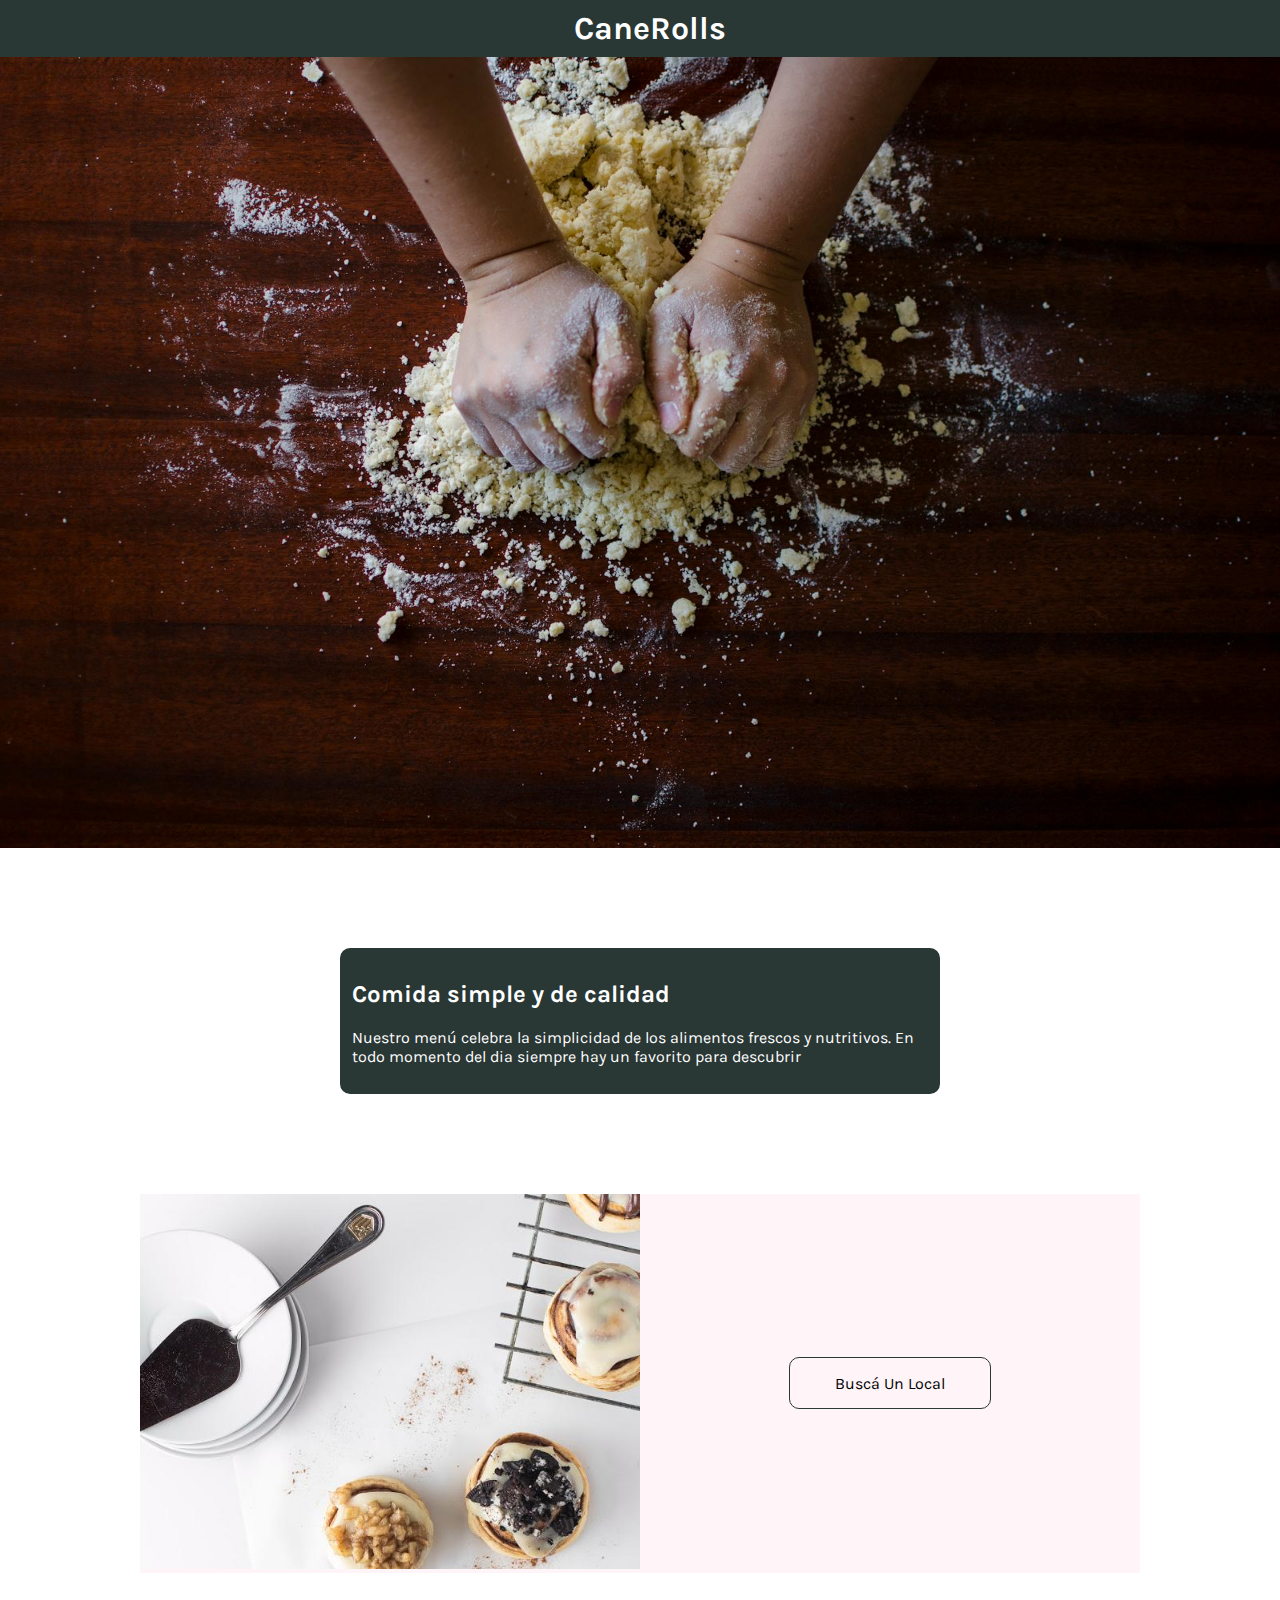
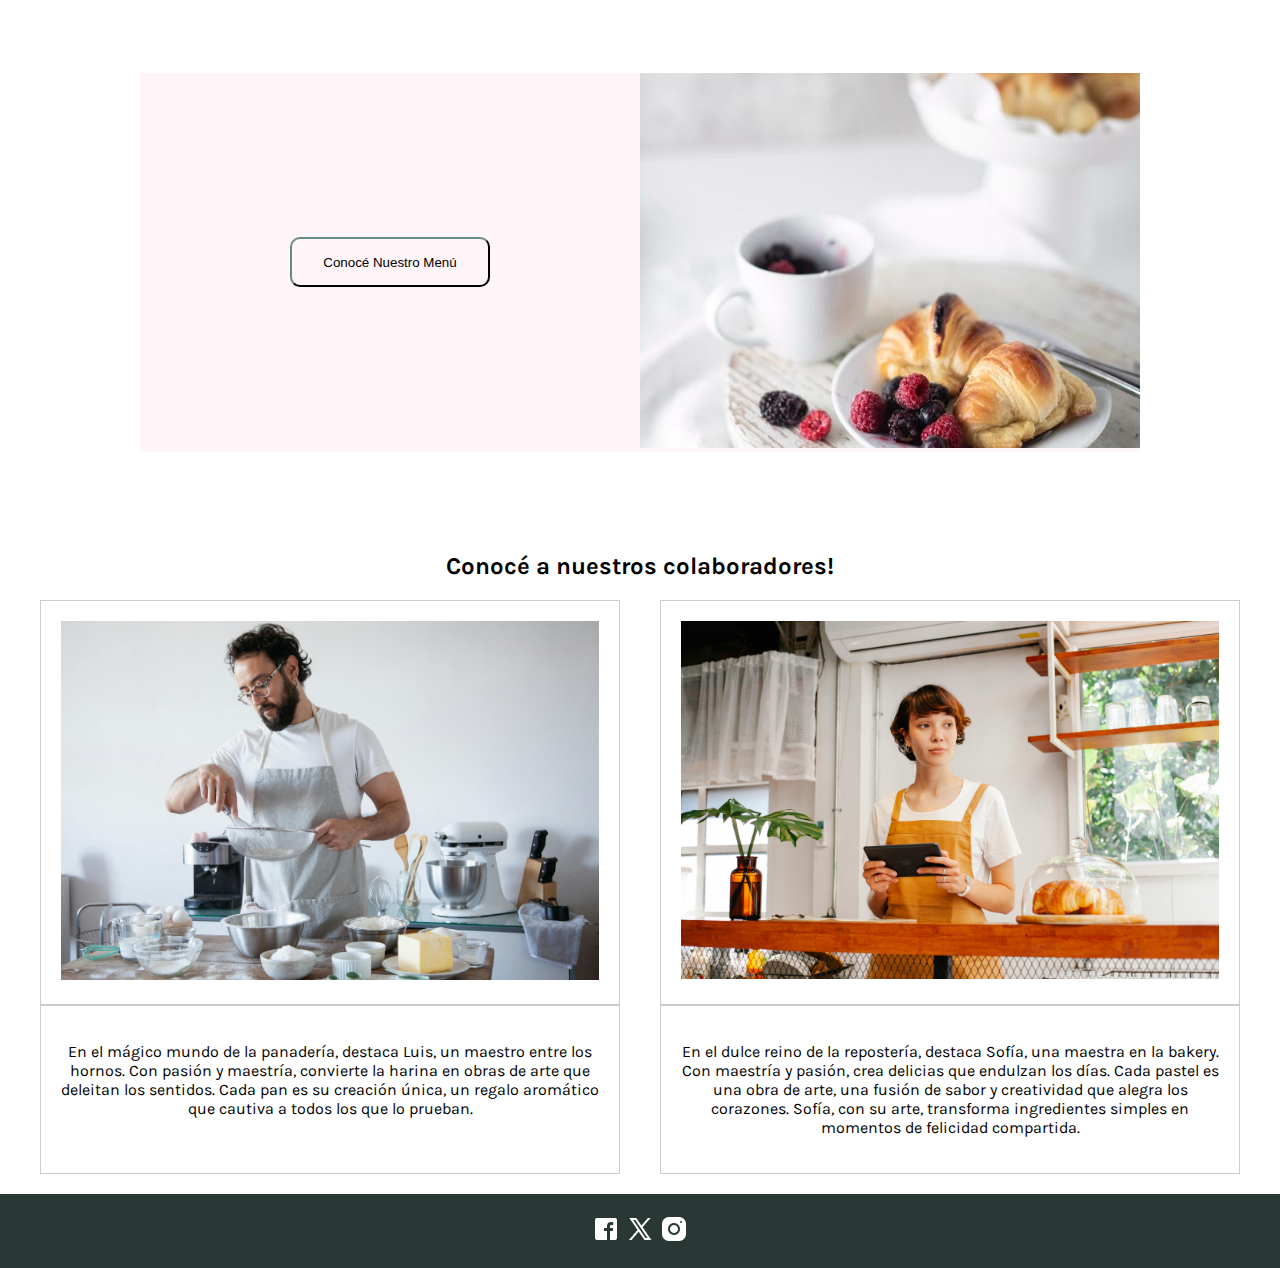
<file: index.html>
<!DOCTYPE html>
<html lang="en">

<head>
    <meta charset="UTF-8">
    <meta name="viewport" content="width=device-width, initial-scale=1.0">
    <title>CaneRolls</title>
    <link rel="stylesheet" href="styles.css">
    <link rel="preconnect" href="https://fonts.googleapis.com">
    <link rel="preconnect" href="https://fonts.gstatic.com" crossorigin>
    <link href="https://fonts.googleapis.com/css2?family=Karla:ital,wght@0,200..800;1,200..800&display=swap"
        rel="stylesheet">
</head>

<body>
    <header>
        <nav>
            <h1>CaneRolls</h1>
        </nav>
    </header>

    <div id="prueba">
        <img id="img1" alt="imagen de masa" src="pexels-life-of-pix-9095.jpg">
    </div>

    <div id="caja2">
        <h2>Comida simple y de calidad</h2>
        <div>
            <p>Nuestro menú celebra la simplicidad de los alimentos frescos y nutritivos. En todo momento del dia
                siempre hay un favorito para descubrir</p>
        </div>
    </div>

    <div class="contenedor">
        <div class="izquierda">
            <img class="img2" alt="Imagen de rolls" src="img1.jpeg">
        </div>

        <div class="derecha">
            <a id="boton-menu"
                href="https://www.google.com.ar/maps/dir//Av.+Gral.+Las+Heras+2420,+C1425+Cdad.+Aut%C3%B3noma+de+Buenos+Aires/@-34.5860767,-58.3997398,17.15z/data=!4m8!4m7!1m0!1m5!1m1!1s0x95bcca9ebc4a9e7d:0x4b3e0a23485d673e!2m2!1d-58.3987274!2d-34.5865227?entry=ttu"
                target="_blank">Buscá Un Local</a>
        </div>
    </div>
    <div class="contenedor">

        <div class="derecha">
            <button>Conocé Nuestro Menú</button>
        </div>
        <div class="izquierda">
            <img class="img3" alt="imagen de medialunas" src="img3.jpeg">
        </div>

    </div>

    <h2 id="titulo-secun">Conocé a nuestros colaboradores!</h2>

    <div class="container2">
        <div class="box">
            <img src="img4.jpg" alt="Imagen 1">
        </div>
        <div class="box">
            <img src="img5.jpg" alt="Imagen 2">
        </div>
        <div class="box">
            <p>En el mágico mundo de la panadería, destaca Luis, un maestro entre los hornos. Con pasión y maestría,
                convierte la harina en obras de arte que deleitan los sentidos. Cada pan es su creación única, un regalo
                aromático que cautiva a todos los que lo prueban.
            </p>
        </div>
        <div class="box">
            <p>En el dulce reino de la repostería, destaca Sofía, una maestra en la bakery. Con maestría y pasión, crea
                delicias que endulzan los días. Cada pastel es una obra de arte, una fusión de sabor y creatividad que
                alegra los corazones. Sofía, con su arte, transforma ingredientes simples en momentos de felicidad
                compartida.</p>
        </div>
    </div>

    <footer>
        <div id="redes-sociales">
            <a href="https://www.facebook.com" target="_blank"><img src="icon-facebook.png" alt="Facebook"></a>
            <a href="https://twitter.com" target="_blank"><img src="icon-tw.png" alt="Twitter"></a>
            <a href="https://www.instagram.com" target="_blank"><img src="icon-ig.png" alt="Instagram"></a>
        </div>
    </footer>
</body>

</html>
</file>
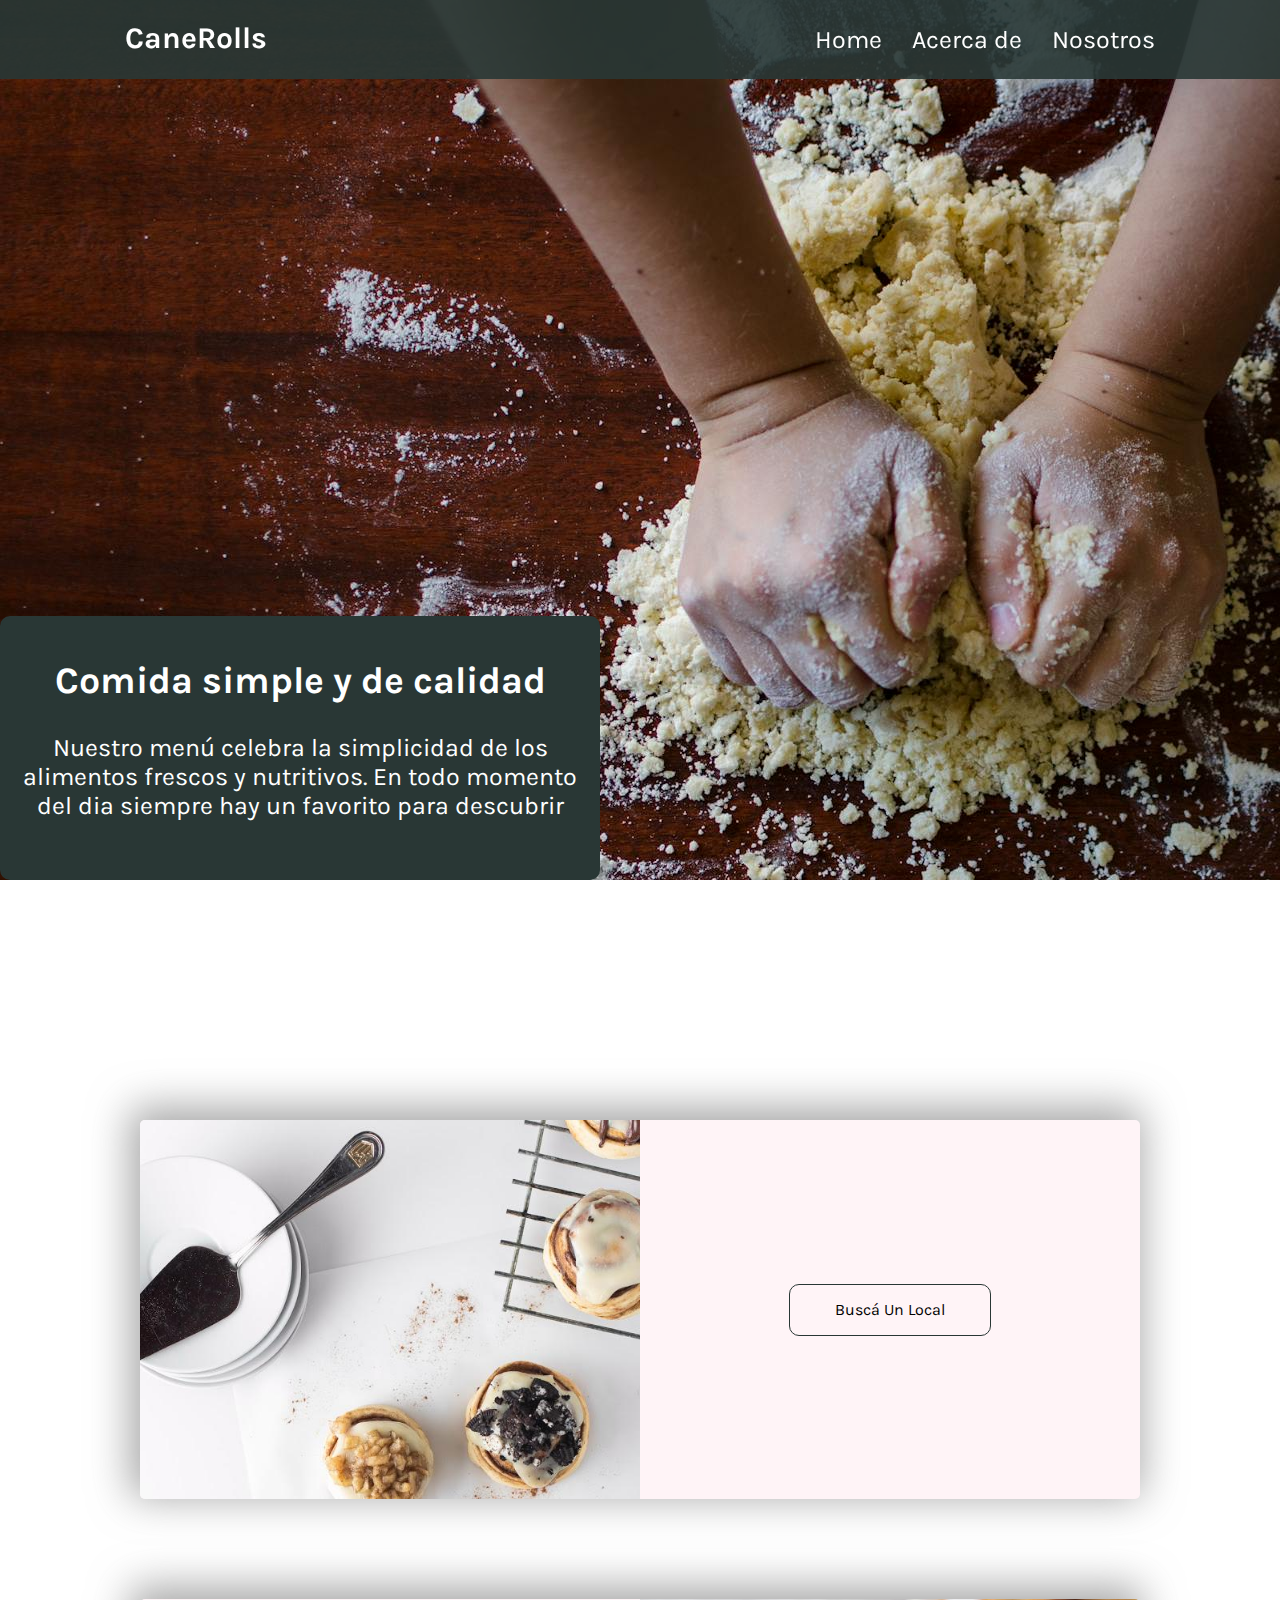
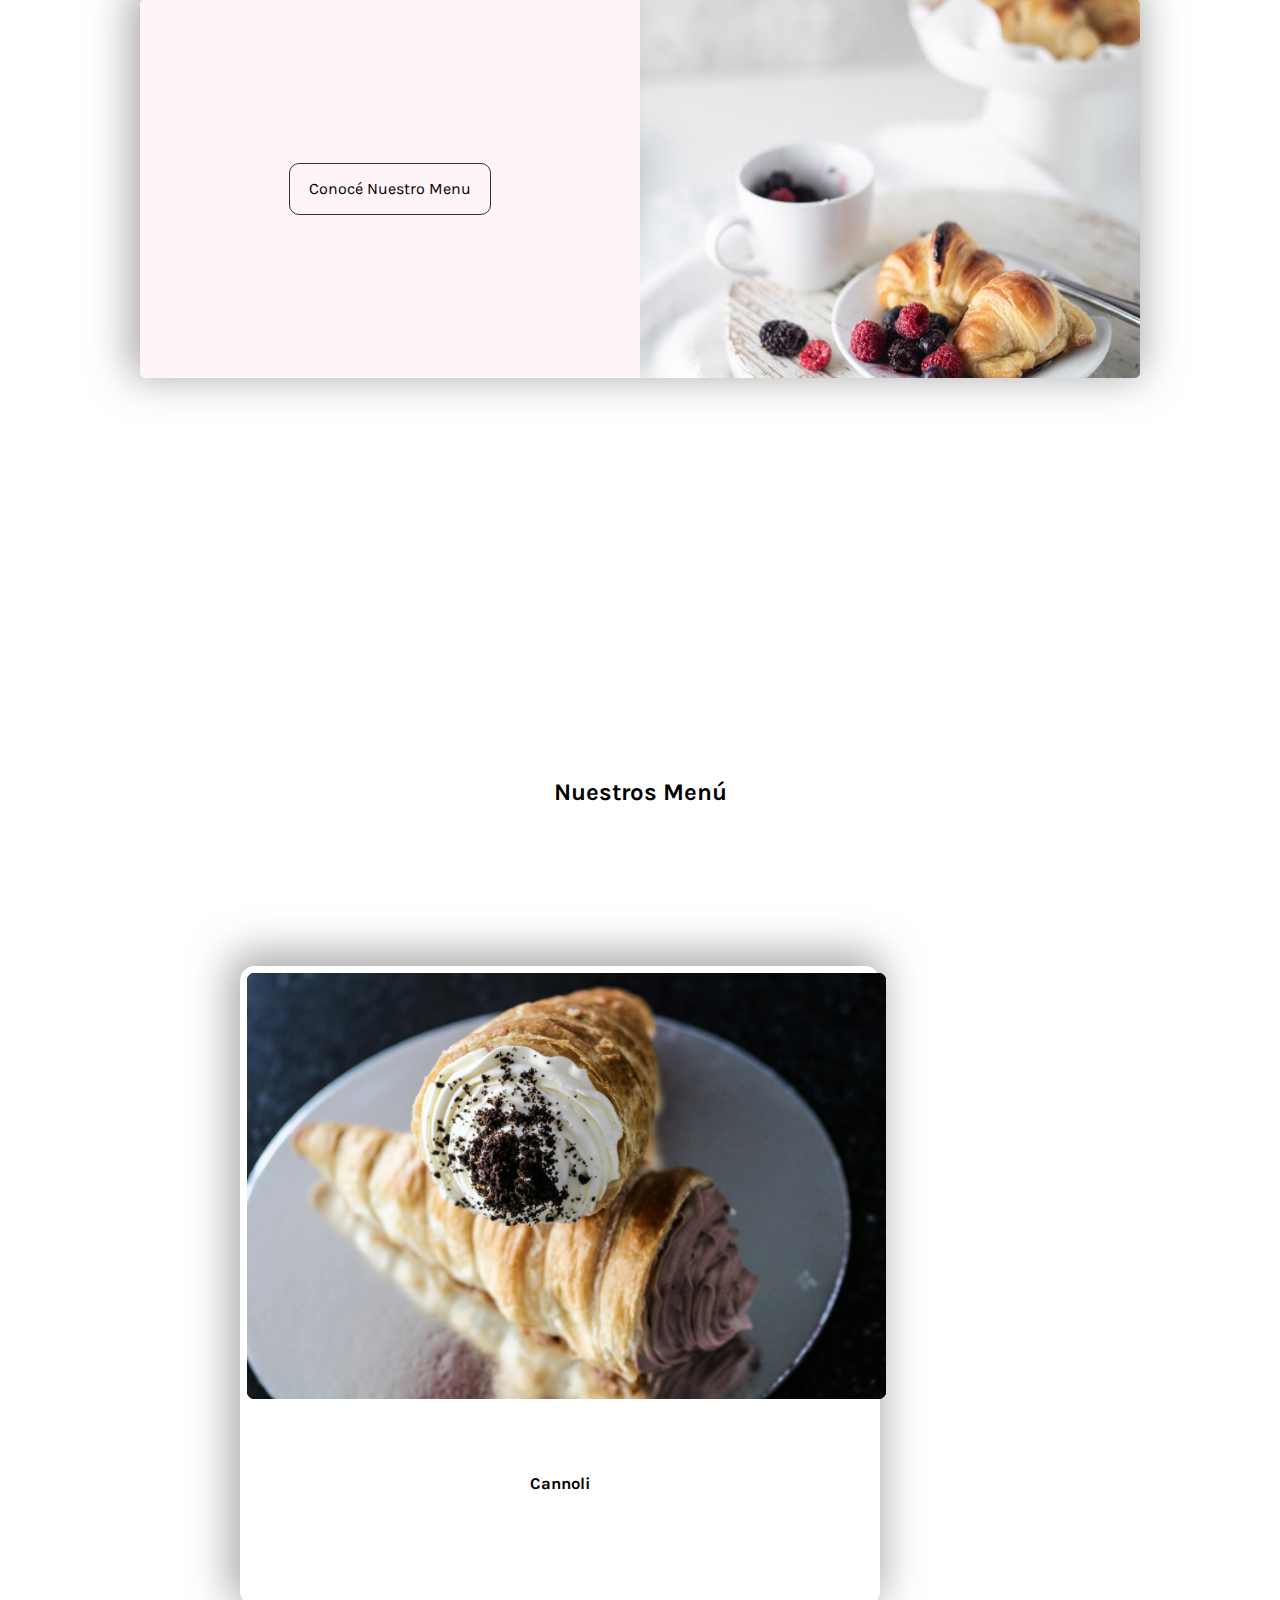
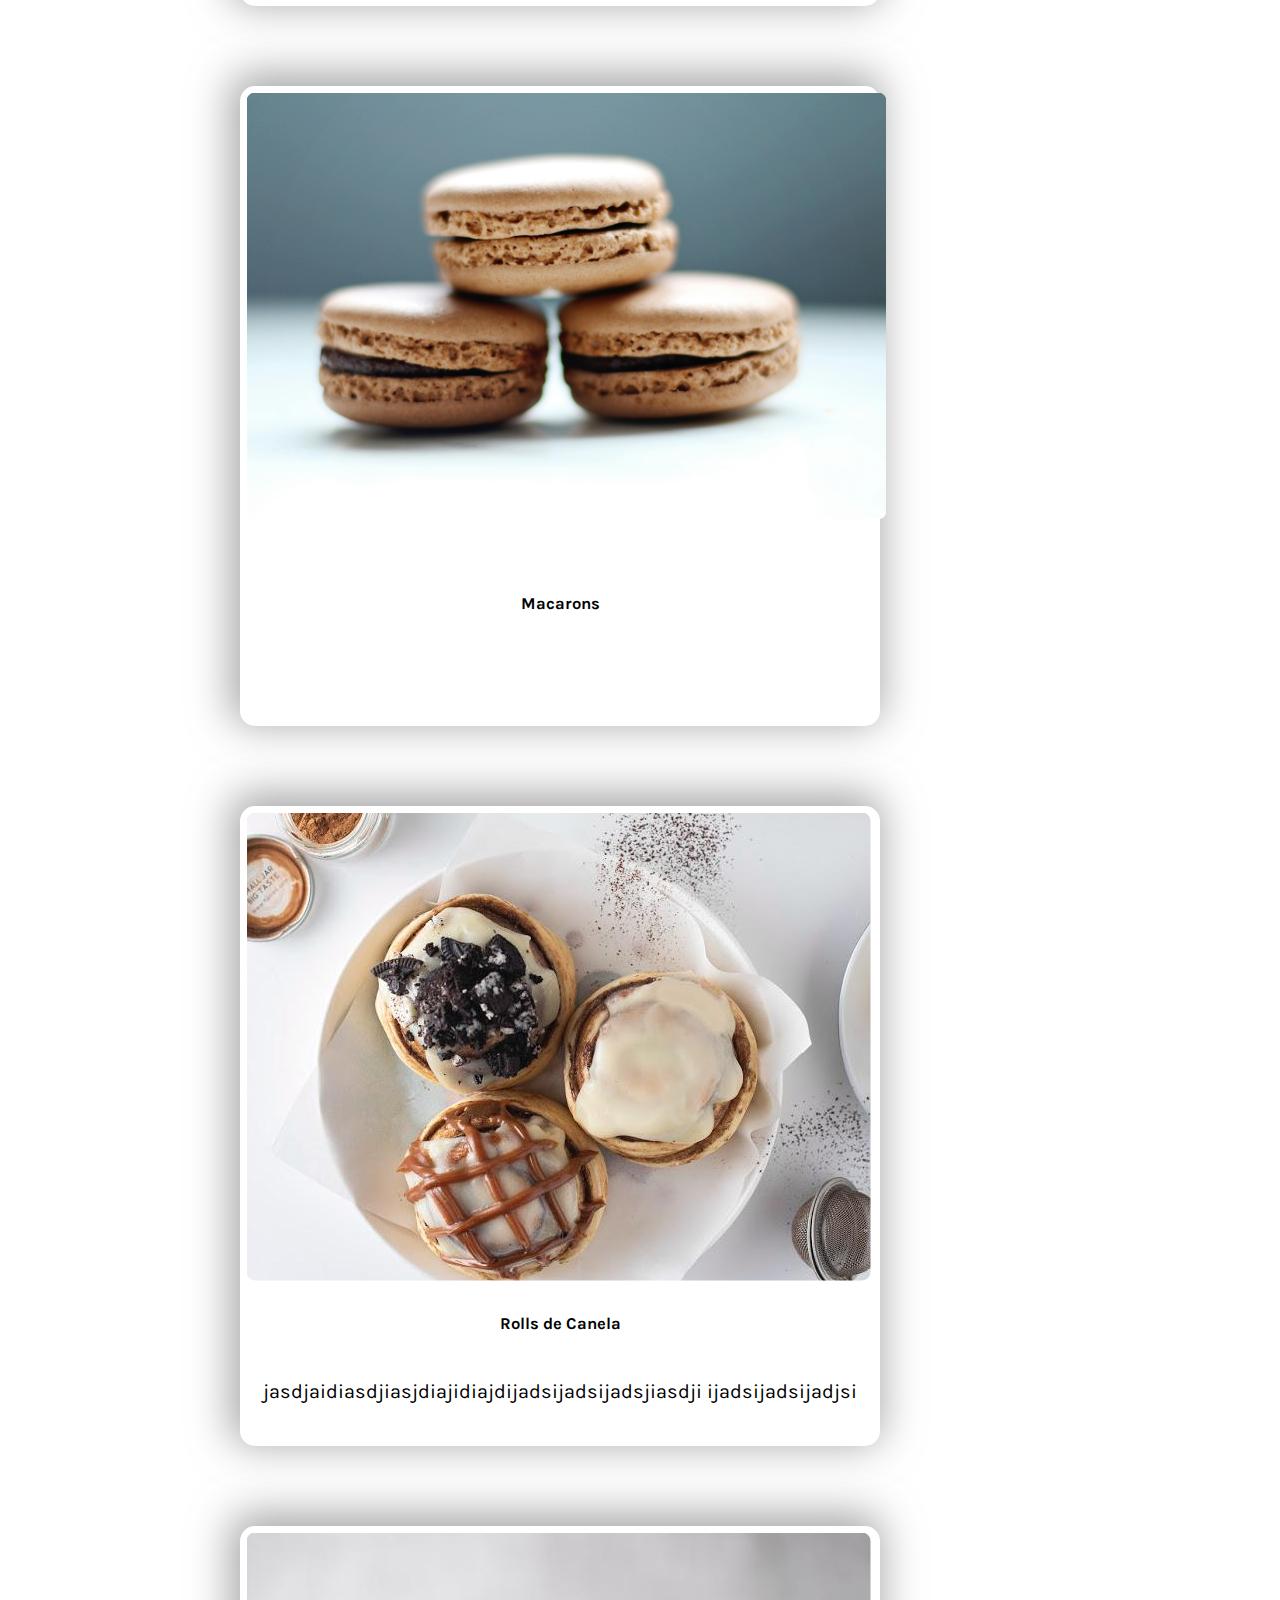
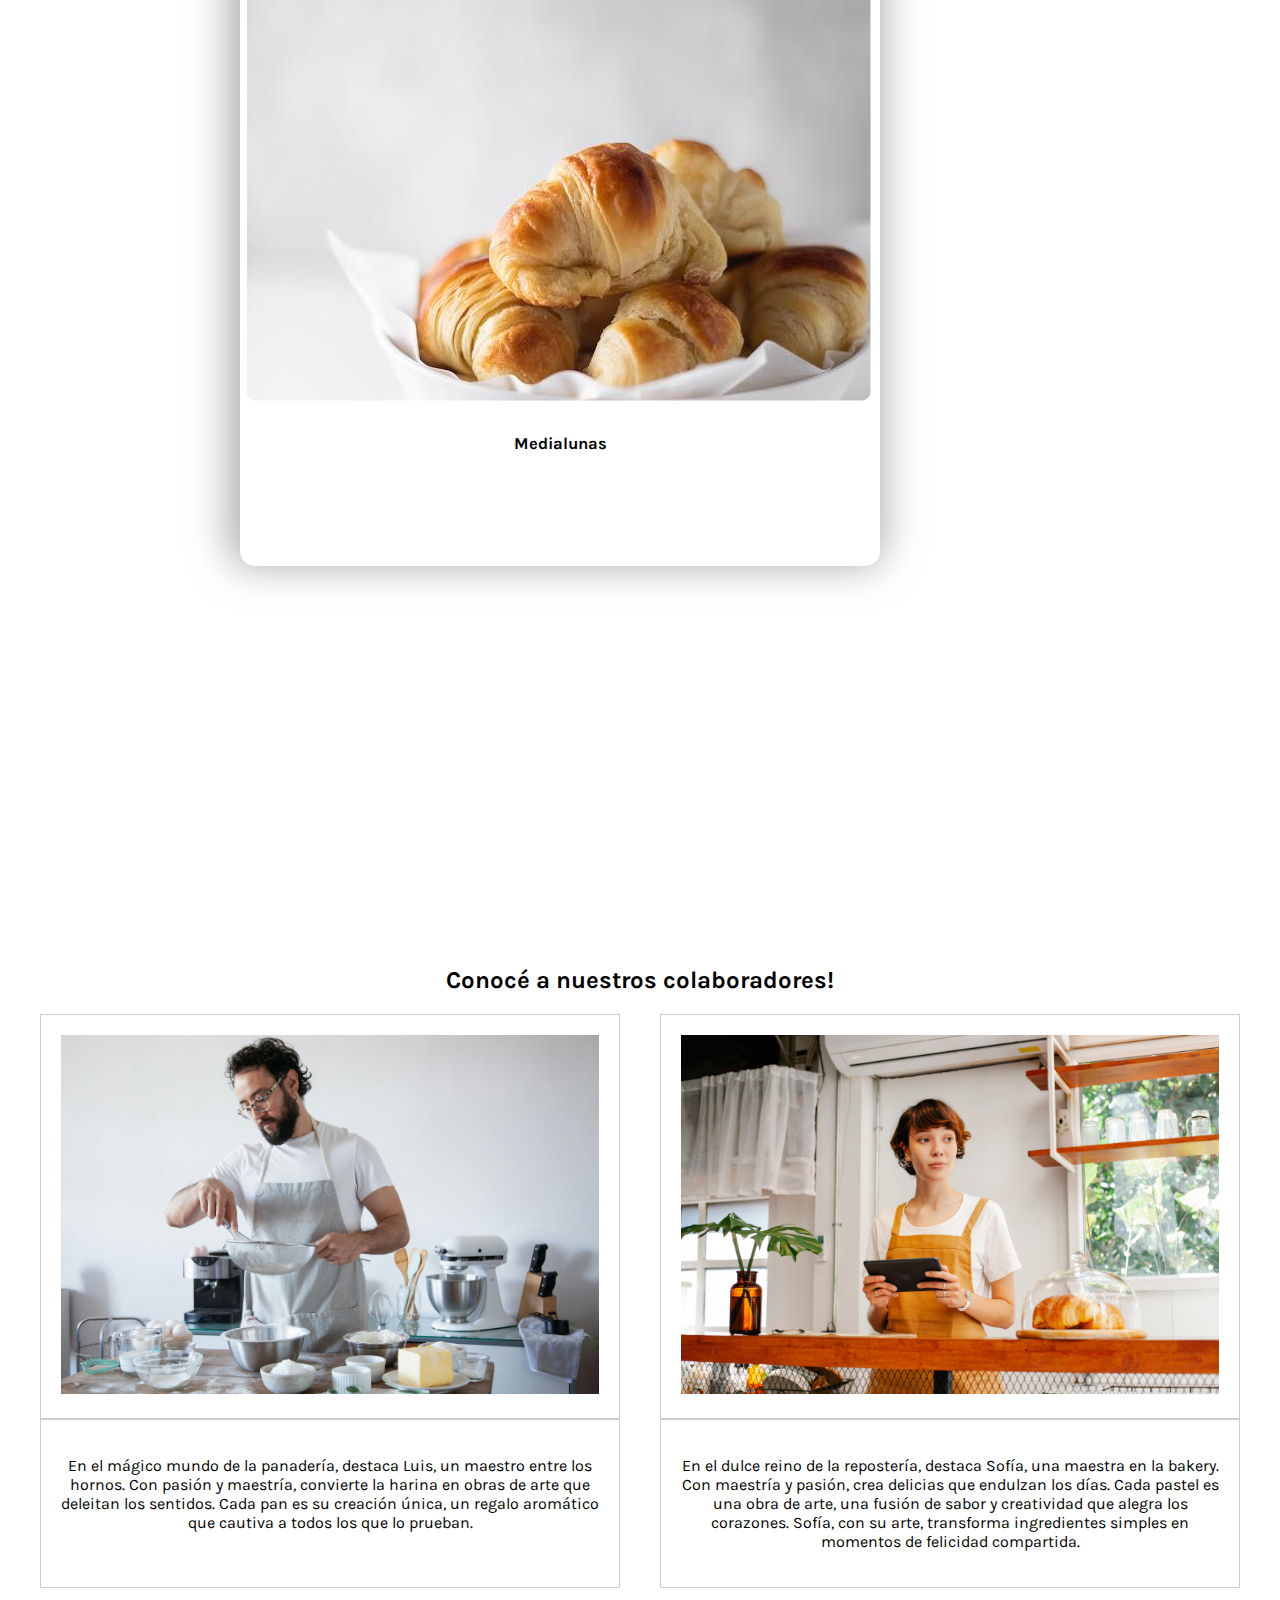
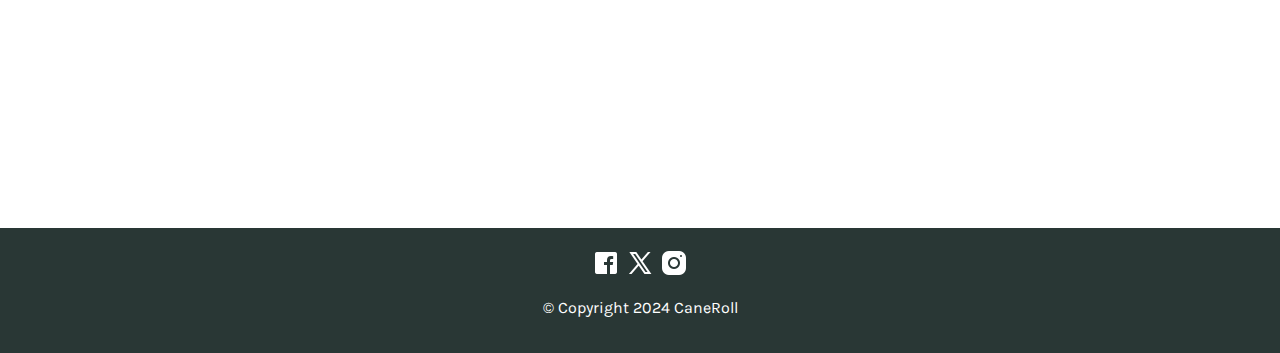
<file: TP/index.html>
<!DOCTYPE html>
<html lang="en">

<head>
    <meta charset="UTF-8">
    <meta name="viewport" content="width=device-width, initial-scale=1.0">
    <title>CaneRolls</title>
    <link rel="stylesheet" href="styles.css">
    <link rel="preconnect" href="https://fonts.googleapis.com">
    <link rel="preconnect" href="https://fonts.gstatic.com" crossorigin>
    <link href="https://fonts.googleapis.com/css2?family=Karla:ital,wght@0,200..800;1,200..800&display=swap"
        rel="stylesheet">
</head>

<body>
    <header>
        <nav>
            <h1>CaneRolls</h1>
            <div class="container-list-menu">
                <ul>
                    <li>
                        <a href="#prueba">Home</a>
                    </li>
                    <li>
                        <a href="#container-card">Acerca de</a>
                    </li>
                    <li>
                        <a href="#about">Nosotros </a>
                    </li>
                </ul>
            </div>
        </nav>
        
    </header>

    <section id="prueba" class="banner">
        <!-- <img id="img1" alt="imagen de masa" src="fotos/pexels-life-of-pix-9095.jpg"> -->
        <div class="container-text">
            <div class="container-text-banner">
                <h2>Comida simple y de calidad</h2>
                <div>
                    <p>Nuestro menú celebra la simplicidad de los alimentos frescos y nutritivos. En todo momento del dia
                        siempre hay un favorito para descubrir</p>
                </div>
            </div>
        </div>
    </section>

   
    <section id="container-card">
        <div class="contenedor">
            <div class="izquierda">
                <img class="img3" alt="Imagen de rolls" src="fotos/img1.jpeg">
            </div>

            <div class="derecha">
                <a id="boton-menu"
                    href="https://www.google.com.ar/maps/dir//Av.+Gral.+Las+Heras+2420,+C1425+Cdad.+Aut%C3%B3noma+de+Buenos+Aires/@-34.5860767,-58.3997398,17.15z/data=!4m8!4m7!1m0!1m5!1m1!1s0x95bcca9ebc4a9e7d:0x4b3e0a23485d673e!2m2!1d-58.3987274!2d-34.5865227?entry=ttu"
                    target="_blank">Buscá Un Local</a>
            </div>
        </div>
        <div class="contenedor">

            <div class="derecha">
                <a id="boton-menu"
                href="#menu"
                target="_blank">Conocé Nuestro Menu</a>
            </div>
            <div class="izquierda">
                <img class="img2" alt="imagen de medialunas" src="fotos/img3.jpeg">
            </div>
        </div>
    </section>



    
    <section id="menu">
        <h2>Nuestros Menú </h2>
        <div class="container-menu">
                <div class="container-card-menu">
                    <div class="card-menu">
                        <div class="card-img">
                            <img class="img-menu" src="fotos/producto2.jpg" alt="">
                        </div>
                        <h5> Cannoli</h5>
                    </div>
                    <div class="card-menu">
                        <div class="card-img">
                            <img class="img-menu" src="fotos/producto1.jpg" alt="">
                        </div>
                        <h5> Macarons </h5>
                    </div>
                    <div class="card-menu">
                        <div class="card-img">
                            <img class="img-menu" src="fotos/WhatsApp Image 2024-04-25 at 11.02.37.jpeg" alt="">
                        </div>
                        <h5> Rolls de Canela</h5>
                        <p> jasdjaidiasdjiasjdiajidiajdijadsijadsijadsjiasdji
                            ijadsijadsijadjsi
                        </p>
                    </div>
                    <div class="card-menu">
                        <div class="card-img">
                            <img class="img-menu" src="fotos/WhatsApp Image 2024-04-25 at 11.02.37 (4).jpeg" alt="">
                        </div>
                        <h5> Medialunas </h5>
                    </div>
            </div>
        </div>
    </section>






    <section id="about">
        <h2 id="titulo-secun">Conocé a nuestros colaboradores!</h2>

        <div class="container2">
            <div class="box">
                <img src="fotos/img4.jpg" alt="Imagen 1">
            </div>
            <div class="box">
                <img src="fotos/img5.jpg" alt="Imagen 2">
            </div>
            <div class="box">
                <p>En el mágico mundo de la panadería, destaca Luis, un maestro entre los hornos. Con pasión y maestría,
                    convierte la harina en obras de arte que deleitan los sentidos. Cada pan es su creación única, un regalo
                    aromático que cautiva a todos los que lo prueban.
                </p>
            </div>
            <div class="box">
                <p>En el dulce reino de la repostería, destaca Sofía, una maestra en la bakery. Con maestría y pasión, crea
                    delicias que endulzan los días. Cada pastel es una obra de arte, una fusión de sabor y creatividad que
                    alegra los corazones. Sofía, con su arte, transforma ingredientes simples en momentos de felicidad
                    compartida.</p>
            </div>
        </div>
    </section>



    <footer>
        <div id="redes-sociales">
            <a href="https://www.facebook.com" target="_blank"><img src="fotos/icon-facebook.png" alt="Facebook"></a>
            <a href="https://twitter.com" target="_blank"><img src="fotos/icon-tw.png" alt="Twitter"></a>
            <a href="https://www.instagram.com" target="_blank"><img src="fotos/icon-ig.png" alt="Instagram"></a>
        </div>
        <p>© Copyright 2024 CaneRoll</p>
    </footer>


</body>

</html>
</file>
<file: styles.css>
body {
    background-color: #ffffff; 
    color: #000000; 
    font-family: "Karla", sans-serif;   
    margin:0;
    padding: 0;
}

nav {
    background-color: rgb(41, 55, 53); 
    color: #ffffff; 
    padding: 10px; 
    text-align: center; 
    margin-bottom: 20px; 
    width: 100%;
    position: fixed;
    top: 0;
    left: 0;
}

nav h1 {
    margin: 0; 
    
}


#img1 {
    width: 100%;
    display: block;
    margin: 0;
    bottom: 15px;
}

#caja2{
    text-align: left;
    border: 2px solid ;
    margin: 10px auto;
    max-width: 45%; 
    border-color:rgb(41, 55, 53) ;
    border-radius: 10px;
    color:#ffffff;
    background-color:  rgb(41, 55, 53);
    padding: 10px;
    margin-bottom: 100px;
}

#prueba{
    width: 100%;
    margin: 0;
    padding: 0;
    margin-bottom: 100px;
}

.contenedor{
    background-color: #fff4f7;
    width: 1000px; 
    margin: 0 auto;
    display: flex; 
    margin-bottom:100px;
    
}

.izquieda .derecha{
    flex: 1;
}



.img2{
    max-width: 500px;
    height: auto;
}

.img3{
    max-width: 500px;
    height: auto;  
}

.derecha {
    margin: 5px;
    justify-content: center;
    align-items: center;
    display: flex;
    width: 500px;
}

.derecha button{
    width: 200px;
    height: 50px;
    margin: 0 auto;
    background-color: #fff4f7;
    border-radius: 10px;
    border-color:rgb(41, 55, 53);
    cursor: pointer;
    
}

.derecha button:hover{
    background-color: #000000;
    color: #ffffff;
}


footer {
    background-color:rgb(41, 55, 53); 
    color: #fff; 
    padding: 20px; 
    text-align: center; 
}

#redes-sociales a{ 
    display: inline-block;
}

#boton-menu {
    width: 200px;
    height: 50px;
    background-color: #fff4f7;
    border-radius: 10px;
    border-color: rgb(41, 55, 53);
    cursor: pointer;
    display: flex;
    justify-content: center;
    align-items: center;
    text-decoration: none;
    color: #000000; 
    font-family: "Karla", sans-serif; 
    border: 1px solid rgb(41, 55, 53)
}

#boton-menu:hover {
    background-color: #000000;
    color: #ffffff;
}


.container2 {
    display: flex;
    flex-wrap: wrap;
    justify-content: space-around;
    margin: 20px;
}
.box {
    width: calc(50% - 40px); /* 50% del ancho del contenedor menos el doble del margen (20px a cada lado) */
    
    
    padding: 20px;
    border: 1px solid #ccc;
    text-align: center; /* Centra el texto */
    box-sizing: border-box; /* Incluye el borde y el relleno en el ancho */
}
.box img {
    max-width: 100%;
    height: auto;
    /*margin-bottom: 10px;*/
}

#titulo-secun{
    text-align: center;
}
</file>
<file: TP/styles.css>
body {
    background-color: #ffffff; 
    color: #000000; 
    font-family: "Karla", sans-serif;   
    margin:0;
    padding: 0;
    
}

nav {
    background-color: rgb(41, 55, 53, 0.9); 
    color: #ffffff; 

    text-align: center; 
    margin-bottom: 20px; 
    width: 100%;
    position: fixed;
    top: 0;
    left: 0;
    display: flex;
    justify-content: space-evenly;
}

nav h1{
    font-size: 30px;
    margin-right: 30%;
}



.container-list-menu ul{
    display: flex;
    justify-content:space-around;
    gap: 30px;
    list-style: none;
    font-size: 25px;
}
.container-list-menu ul li a{
    text-decoration: none;
    color: #ffffff;

}

.container-list-menu ul li a:hover{
    text-decoration: none;
    color: #fdc400;
}




#img1 {
    width: 100%;
    display: block;
    margin: 0;
    bottom: 15px;
}

.banner{
    width: 100%;
    margin-bottom: 100px;
    background-image: url("fotos/pexels-life-of-pix-9095.jpg");
    height: 55rem;
    display: flex;
    align-items: end;
    
}




.container-text-banner{
    text-align: center;
    border: 2px solid ;
    max-width: 45%; 
    border-color:rgb(41, 55, 53) ;
    border-radius: 10px;
    color:#ffffff;
    background-color:  rgb(41, 55, 53);
    padding: 10px;
    width: 100%;
    height: 15rem;
    font-size: 25px;
}


#container-card{
    margin-top: 15rem;
    margin-bottom: 15rem;
}


.contenedor{
    border-radius: 5px;
    background-color: #fff4f7;
    width: 1000px; 
    margin: 0 auto;
    display: flex; 
    margin-bottom:100px;
    box-shadow: -4px -7px 40px 6px rgba(139, 139, 139, 0.75);
}

.izquieda .derecha{
    flex: 1;
}



.img2{
    max-width: 500px;
    height: 100%;
    border-top-right-radius: 5px;
    border-bottom-right-radius: 5px;
}

.img3{
    max-width: 500px;
    height: 100%;
    border-top-left-radius: 5px;
    border-bottom-left-radius: 5px;
}


.derecha {
    margin: 5px;
    justify-content: center;
    align-items: center;
    display: flex;
    width: 500px;
}

.derecha button{
    width: 200px;
    height: 50px;
    margin: 0 auto;
    background-color: #fff4f7;
    border-radius: 10px;
    border-color:rgb(41, 55, 53);
    cursor: pointer;
    
}

.derecha button:hover{
    background-color: #000000;
    color: #ffffff;
}


#menu h2{
    text-align: center;
    margin-top: 25rem;
    margin-bottom: 10rem;
}



.container-card-menu{
    display: flex;
    flex-wrap: wrap;
    margin-left: 8rem;
}

.card-menu{
    display: flex;
    flex-direction: column;
    margin-left: 7rem;
    margin-bottom: 5rem;
    width: 40rem;
    height: 40rem;
    box-shadow: -4px -7px 40px 6px rgba(139, 139, 139, 0.75);
    border-radius: 15px;
    align-items: center;
    font-size: 20px;
    
}

.card-img{
    background-color: none;
    width: 100%;
    height: 30rem;
    
    
}

.img-menu   {
    max-width: 100%;
    max-height: 100%;
    padding: 6.5px;
    border-radius: 15px;
}


#about{
    margin-top: 20rem;
    margin-bottom: 15rem;
}



footer {
    background-color:rgb(41, 55, 53); 
    color: #fff; 
    padding: 20px; 
    text-align: center; 
}

#redes-sociales a{ 
    display: inline-block;
}

#boton-menu {
    width: 200px;
    height: 50px;
    background-color: #fff4f7;
    border-radius: 10px;
    border-color: rgb(41, 55, 53);
    cursor: pointer;
    display: flex;
    justify-content: center;
    align-items: center;
    text-decoration: none;
    color: #000000; 
    font-family: "Karla", sans-serif; 
    border: 1px solid rgb(41, 55, 53)
}

#boton-menu:hover {
    background-color: #000000;
    color: #ffffff;
}


.container2 {
    display: flex;
    flex-wrap: wrap;
    justify-content: space-around;
    margin: 20px;
}
.box {
    width: calc(50% - 40px); /* 50% del ancho del contenedor menos el doble del margen (20px a cada lado) */
    
    
    padding: 20px;
    border: 1px solid #ccc;
    text-align: center; /* Centra el texto */
    box-sizing: border-box; /* Incluye el borde y el relleno en el ancho */
}
.box img {
    max-width: 100%;
    height: auto;
    /*margin-bottom: 10px;*/
}

#titulo-secun{
    text-align: center;
}
</file>
